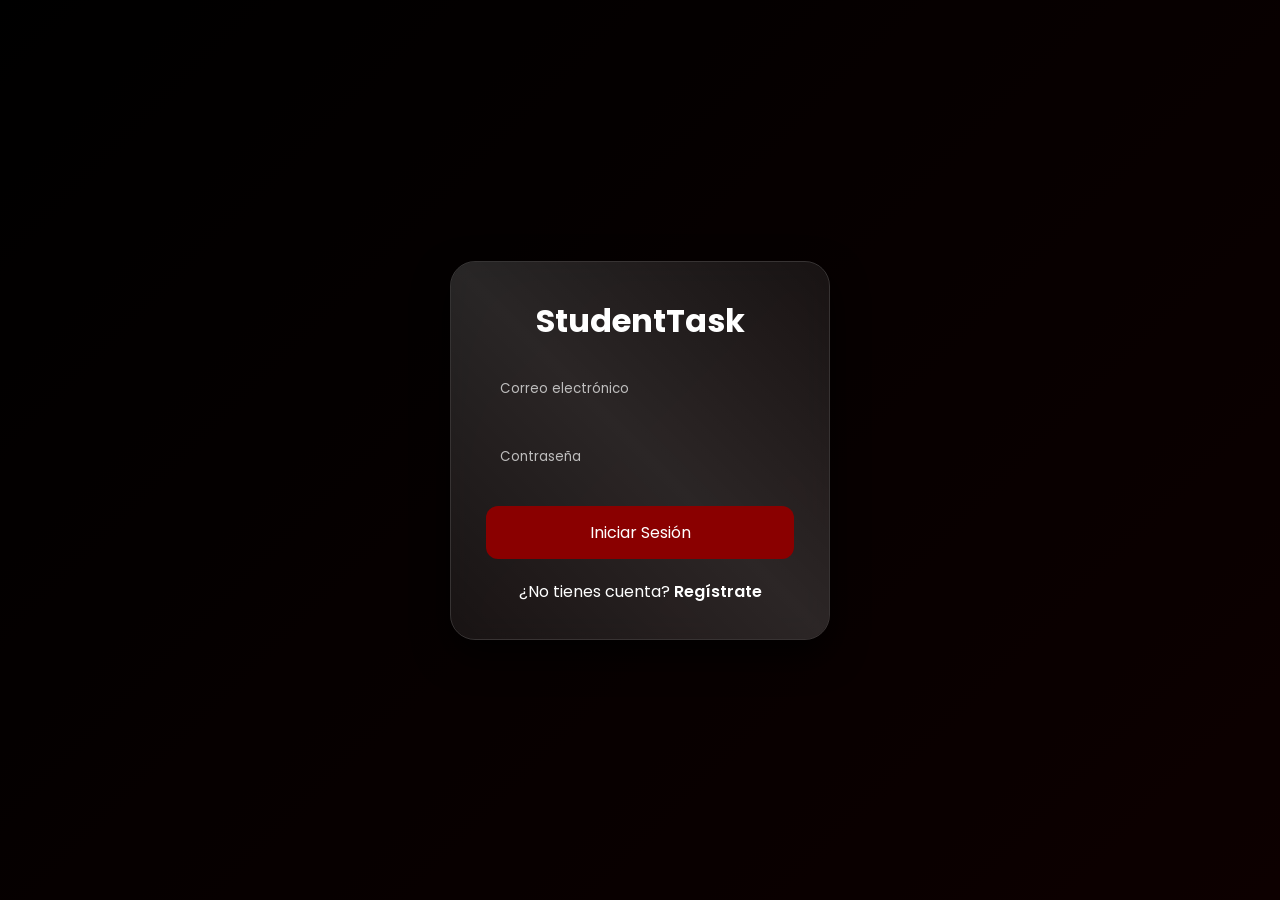
<file: index.html>
<!DOCTYPE html>
<html lang="es">
<head>
<meta charset="UTF-8">
<meta name="viewport" content="width=device-width, initial-scale=1.0">
<title>StudentTask - Login</title>

<link rel="stylesheet" href="css/style.css">
    <link rel="icon" type="image/png" href="img.png">
<link href="https://fonts.googleapis.com/css2?family=Poppins:wght@300;400;500;600;700&display=swap" rel="stylesheet">
</head>

<body>



<div class="glass-card">
<div class="background-waves">
    <div class="wave-bg wave1"></div>
    <div class="wave-bg wave2"></div>
    <div class="wave-bg wave3"></div>
</div>
    <div class="card-waves">
        <div class="wave-card a"></div>
        <div class="wave-card b"></div>
        <div class="wave-card c"></div>
    </div>

    <h1>StudentTask</h1>


    <input type="email" id="correo" placeholder="Correo electrónico">

    <input type="password" id="password" placeholder="Contraseña">

    <button onclick="login()">
        Iniciar Sesión
    </button>

    <div class="link">
        ¿No tienes cuenta?
        <a href="registro.html">Regístrate</a>
    </div>

</div>

<div class="transition" id="transition"></div>
<script src="js/login.js"></script>

</body>
</html>
</file>
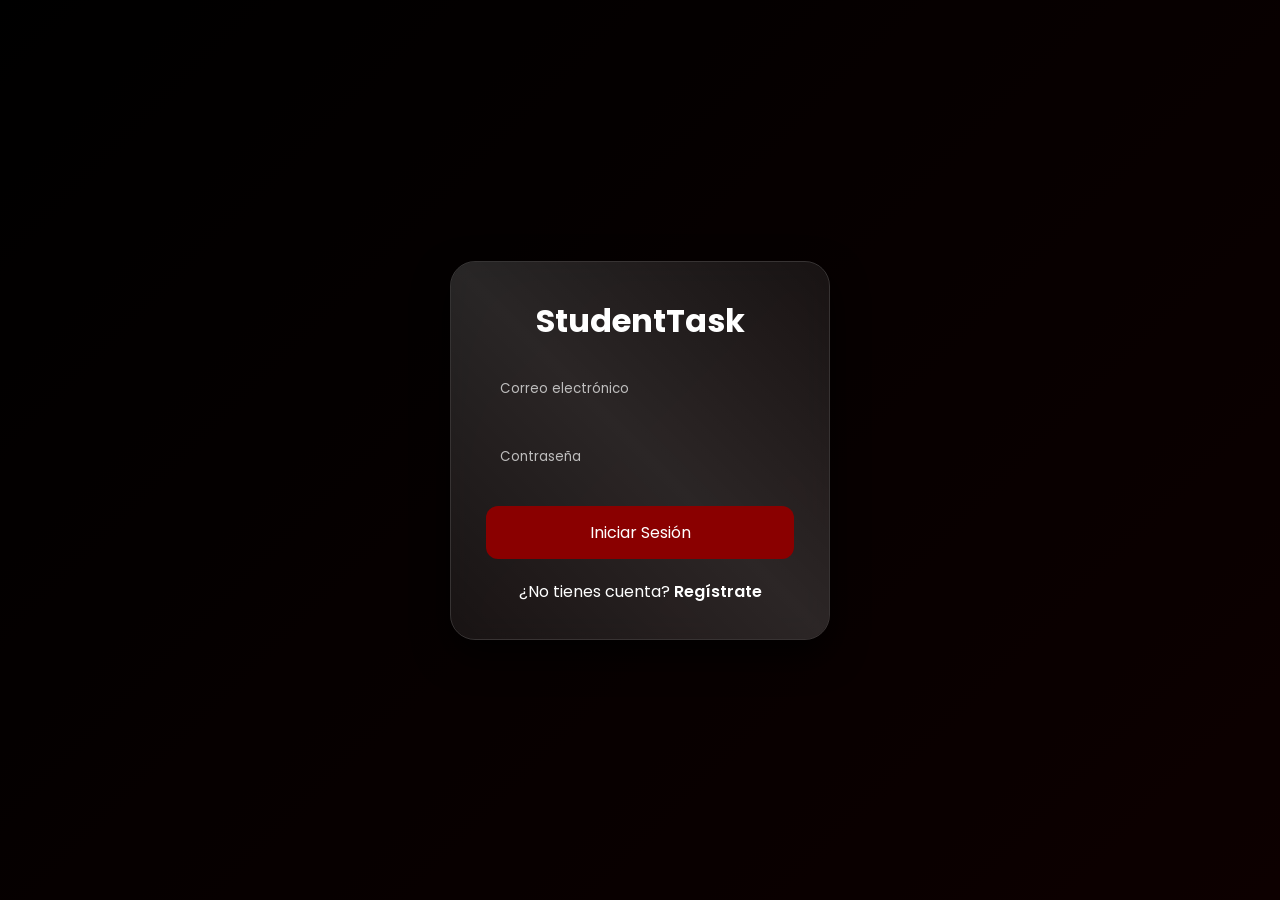
<file: login.html>
<!DOCTYPE html>
<html lang="es">
<head>
<meta charset="UTF-8">
<meta name="viewport" content="width=device-width, initial-scale=1.0">
<title>StudentTask - Login</title>

<link rel="stylesheet" href="css/style.css">
<link href="https://fonts.googleapis.com/css2?family=Poppins:wght@300;400;500;600;700&display=swap" rel="stylesheet">
</head>

<body>



<div class="glass-card">
<div class="background-waves">
    <div class="wave-bg wave1"></div>
    <div class="wave-bg wave2"></div>
    <div class="wave-bg wave3"></div>
</div>
    <div class="card-waves">
        <div class="wave-card a"></div>
        <div class="wave-card b"></div>
        <div class="wave-card c"></div>
    </div>

    <h1>StudentTask</h1>


    <input type="email" id="correo" placeholder="Correo electrónico">

    <input type="password" id="password" placeholder="Contraseña">

    <button onclick="login()">
        Iniciar Sesión
    </button>

    <div class="link">
        ¿No tienes cuenta?
        <a href="registro.html">Regístrate</a>
    </div>

</div>

<div class="transition" id="transition"></div>
<script src="js/login.js"></script>

</body>
</html>
</file>
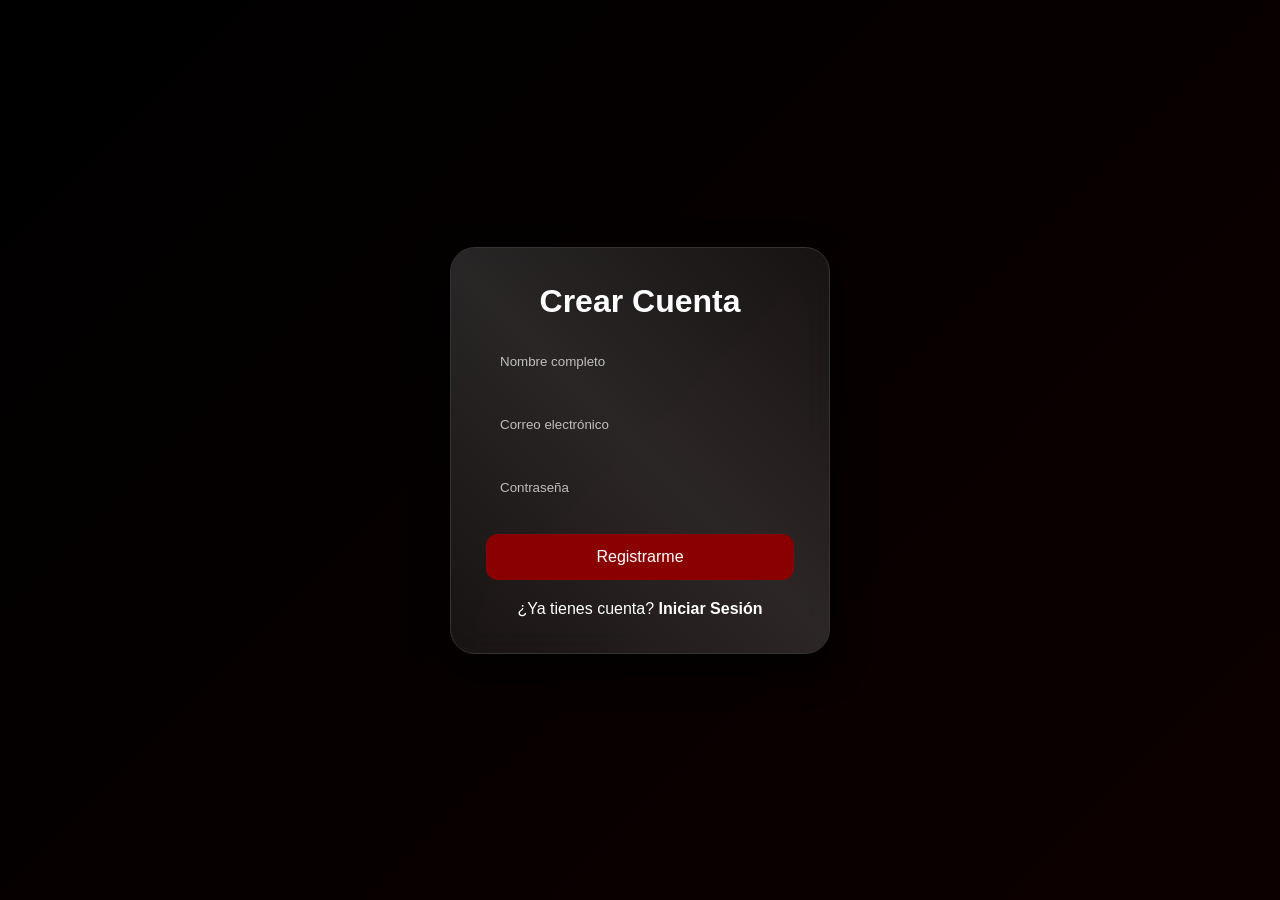
<file: registro.html>
<!DOCTYPE html>
<html lang="es">
<head>

<meta charset="UTF-8">
<meta name="viewport" content="width=device-width, initial-scale=1.0">

<title>Registro</title>

<link rel="stylesheet" href="css/style.css">
        <link rel="icon" type="image/png" href="img.png">

</head>

<body>

<div class="glass-card">
<div class="card-waves">
        <div class="wave-card a"></div>
        <div class="wave-card b"></div>
        <div class="wave-card c"></div>
    </div>
<h1>Crear Cuenta</h1>

<input type="text"
id="nombre"
placeholder="Nombre completo">

<input type="email"
id="correo"
placeholder="Correo electrónico">

<input type="password"
id="password"
placeholder="Contraseña">

<button onclick="registrar()">
Registrarme
</button>

<p id="mensaje"></p>

<div class="link">
¿Ya tienes cuenta?
<a href="login.html">
Iniciar Sesión
</a>
</div>

</div>

<script src="js/registro.js"></script>

</body>
</html>
</file>
<file: css/style.css>
*{
    margin:0;
    padding:0;
    box-sizing:border-box;
    font-family:'Poppins', sans-serif;
}

body{
    display:flex;
    justify-content:center;
    align-items:center;
    min-height:100vh;

    background:linear-gradient(
        -45deg,
        #FF0000,
        #5A0000,
        #1F0000,
        #000000
    );

    background-size:400% 400%;
    animation:gradient 10s ease infinite;
    overflow:hidden;
}

body::before{
    content:"";
    position:fixed;
    inset:0;
    background:rgba(0,0,0,0.45);
}

@keyframes gradient{
    0%{
        background-position:0% 50%;
    }
    50%{
        background-position:100% 50%;
    }
    100%{
        background-position:0% 50%;
    }
}

.glass-card{
    width:380px;
    padding:35px;
    border-radius:25px;
    background:rgba(255,255,255,0);
    backdrop-filter:blur(15px);
    border:1px solid rgba(255,255,255,0.2);
    text-align:center;
    color:white;
    transition:all 0.15s ease-out;
    transform-style:preserve-3d;
    cursor:pointer;
    position:relative;
    overflow:hidden;
    box-shadow:0 15px 35px rgba(0,0,0,0.8);
    animation:float 4s ease-in-out infinite;
}

.glass-card::before{
    content:"";
    position:absolute;
    top:-50%;
    left:-50%;
    width:200%;
    height:200%;
    background:linear-gradient(
        45deg,
        transparent,
        rgba(255,255,255,0.15),
        transparent
    );
    animation:shine 5s linear infinite;
}

@keyframes shine{
    0%{
        transform:translateX(-100%) rotate(25deg);
    }
    100%{
        transform:translateX(100%) rotate(25deg);
    }
}

@keyframes float{
    0%{
        transform:translateY(0);
    }
    50%{
        transform:translateY(-10px);
    }
    100%{
        transform:translateY(0);
    }
}

h1,
.subtitle,
input,
button,
.link{
    position:relative;
    z-index:10;
    transform:translateZ(30px);
}

h1{
    margin-bottom:10px;
}

.subtitle{
    margin-bottom:20px;
    opacity:0.9;
}

input{
    width:100%;
    padding:14px;
    margin:10px 0;
    border:none;
    border-radius:12px;
    outline:none;
    background:transparent;
    color:white;
    transition:0.3s;
}

input::placeholder{
    color:rgba(255,255,255,0.7);
}

input:focus{
    transform:scale(1.04);
    box-shadow:0 0 15px rgba(255,255,255,0.5);
}

button{
    width:100%;
    padding:14px;
    margin-top:15px;
    border:none;
    border-radius:12px;
    background:#8A0000;
    color:white;
    font-size:16px;
    cursor:pointer;
    transition:0.3s;
}

button:hover{
    transform:translateY(-4px) scale(1.05);
    box-shadow:0 10px 20px rgba(255,51,51,0.5);
}

button:active{
    transform:scale(0.95);
}

.link{
    margin-top:20px;
}

.link a{
    color:white;
    text-decoration:none;
    font-weight:600;
    transition:0.3s;
}

.link a:hover{
    color:#FF7A7A;
    text-shadow:0 0 10px #2B0000;
}

/* OLAS DE FONDO */

.background-waves{
    position:fixed;
    inset:0;
    overflow:hidden;
    z-index:-1;
}

.wave-bg{
    position:absolute;
    left:-300px;
    width:2402px;
    height:427px;
    background:url('https://static.platzi.com/media/files/waves_c8551f5d-ecf6-4a81-ae1d-f3a0ad55ba10.png')
    center bottom no-repeat;
    opacity:.15;
}

.wave1{
    bottom:-100px;
    animation:wave 2s ease-in-out infinite alternate;
}

.wave2{
    bottom:-130px;
    background-position:0 -427px;
    animation:wave 5s ease-in-out infinite alternate;
}

.wave3{
    bottom:-160px;
    background-position:0 -854px;
    animation:wave 10s ease-in-out infinite alternate;
}

/* OLAS DENTRO DE LA TARJETA */

.card-waves{
    position:absolute;
    inset:0;
    overflow:hidden;
    border-radius:25px;
    z-index:1;
    opacity:.9;
}

.wave-card{
    position:absolute;
    left:-250px;
    width:2402px;
    height:427px;
    opacity:.9;
    background:url('https://static.platzi.com/media/files/waves_c8551f5d-ecf6-4a81-ae1d-f3a0ad55ba10.png')
    center bottom no-repeat;
}

.wave-card.a{
    bottom:-260px;
    animation:wave 5s ease-in-out infinite alternate;
}

.wave-card.b{
    bottom:-280px;
    background-position:0 -427px;
    animation:wave 6s ease-in-out infinite alternate;
}

.wave-card.c{
    bottom:-300px;
    background-position:0 -854px;
    animation:wave 7s ease-in-out infinite alternate;
}

@keyframes wave{
    0%{
        transform:translate(0,0);
    }
    50%{
        transform:translate(-80px,30px);
    }
    100%{
        transform:translate(160px,-60px);
    }
}

/* TRANSICIÓN TIPO GLOBOS */

.transition{
    position:fixed;
    inset:0;
    z-index:99999;
    pointer-events:none;
    overflow:hidden;
}

.transition::before,
.transition::after{
    content:"";
    position:absolute;
    top:50%;
    width:0;
    height:0;
background:linear-gradient(45deg,#ff0000,#5A0000);
    border-radius:50%;
    transform:translateY(-50%);
    transition:all .8s ease-in-out;
}

.transition::before{
    left:-100px;
}

.transition::after{
    right:-100px;
}

.transition.active::before,
.transition.active::after{
    width:220vh;
    height:220vh;
}
</file>
